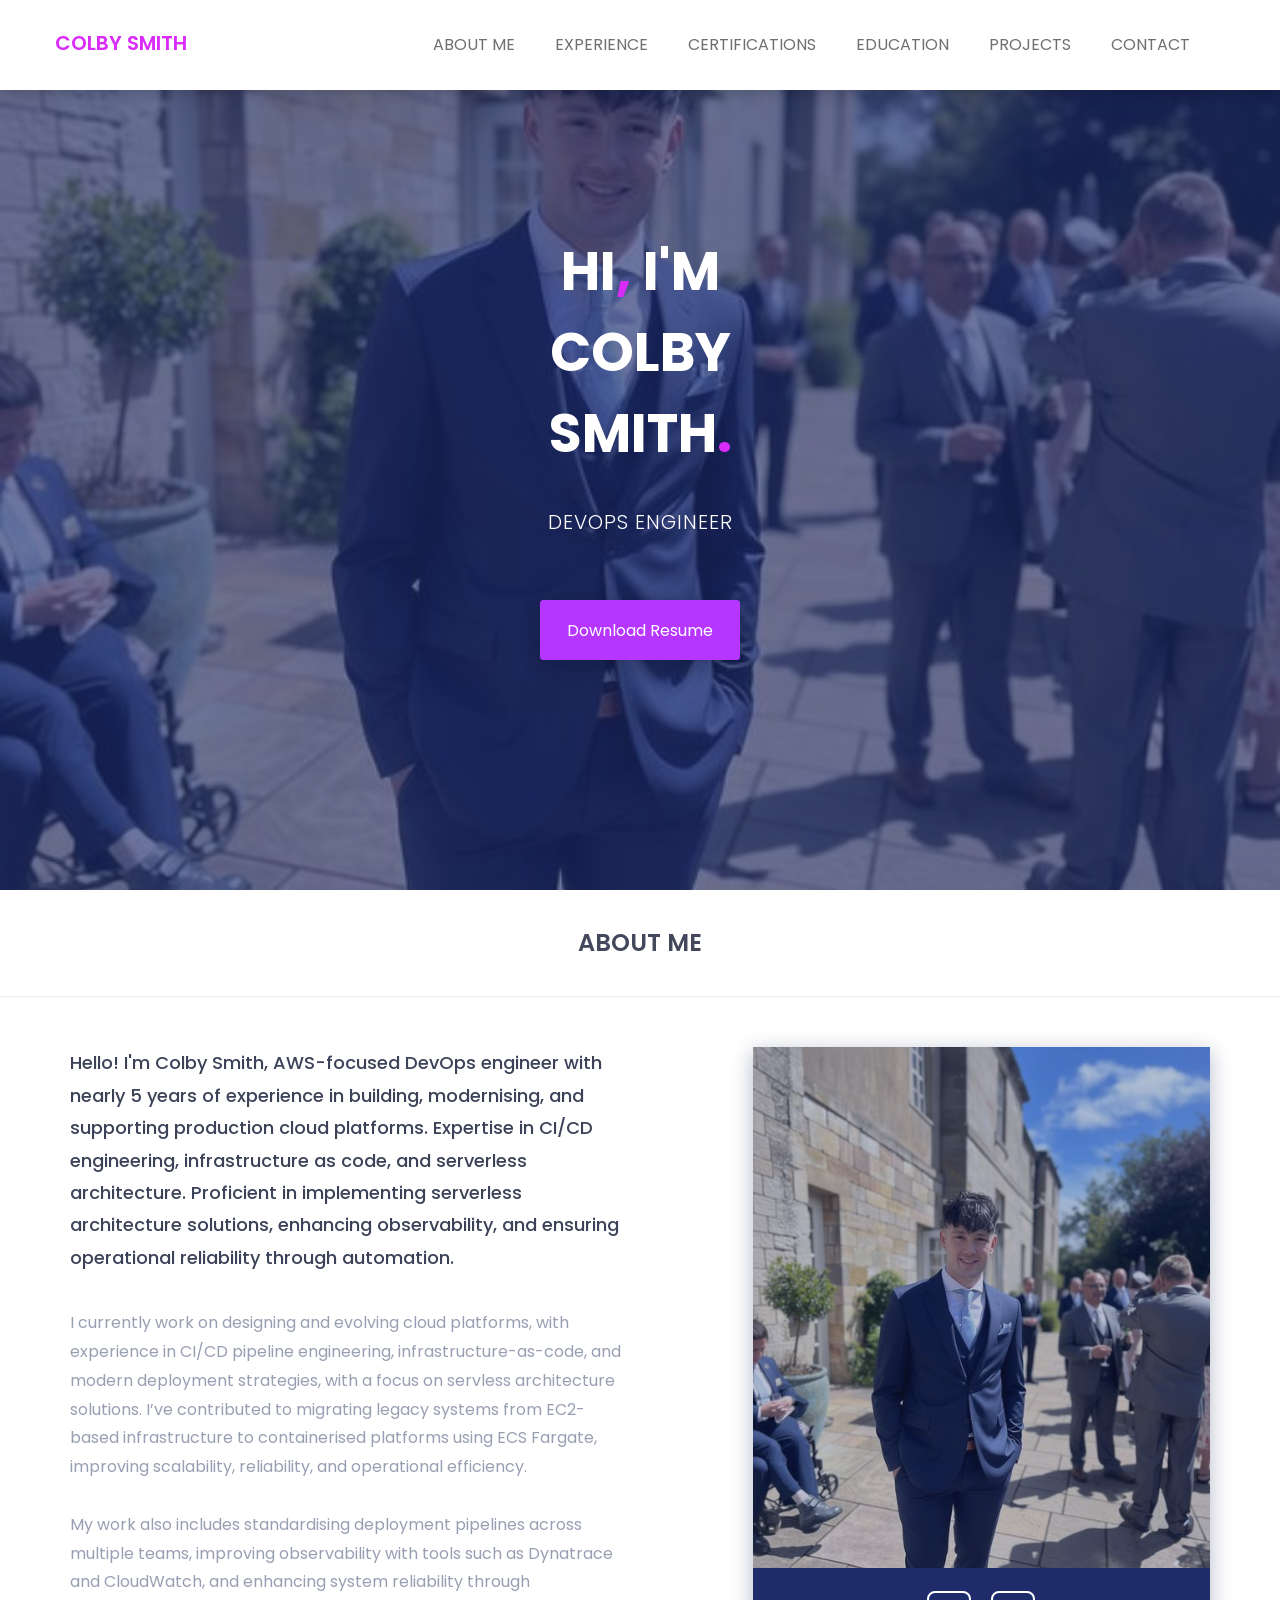
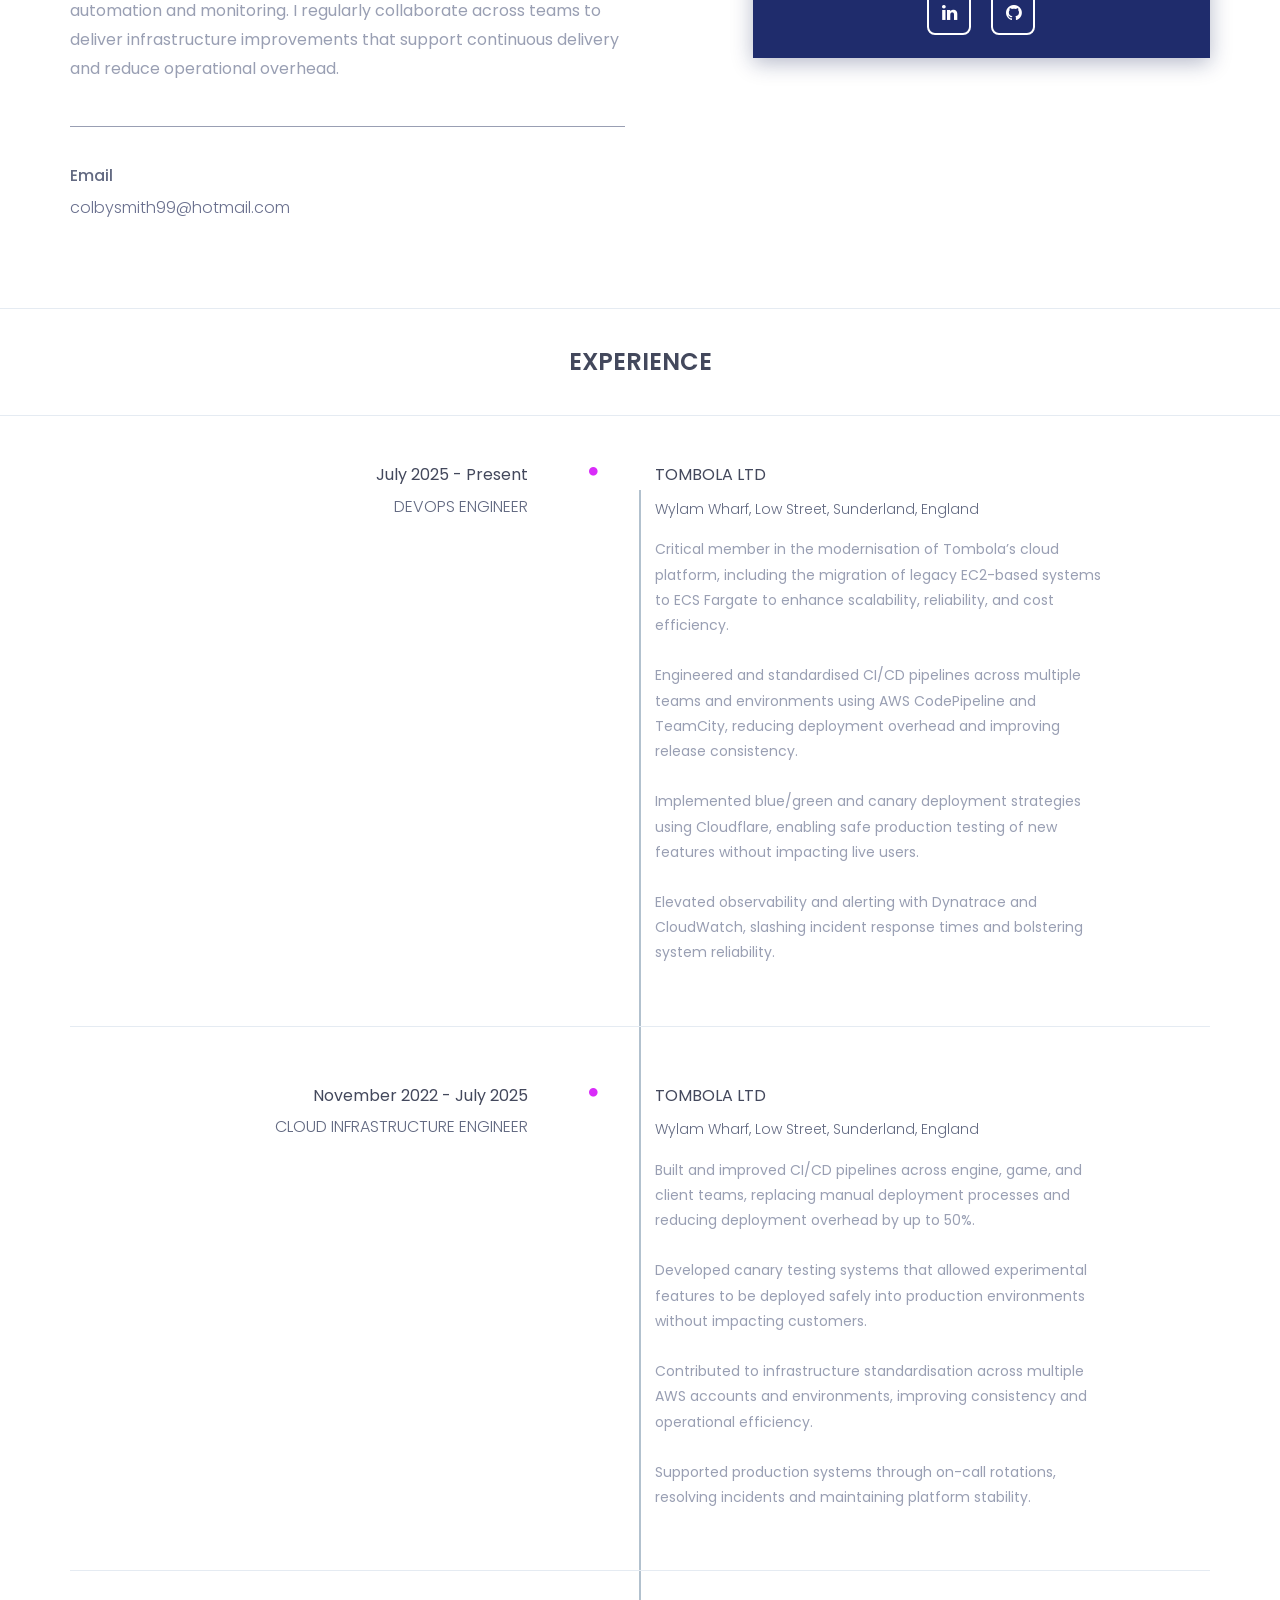
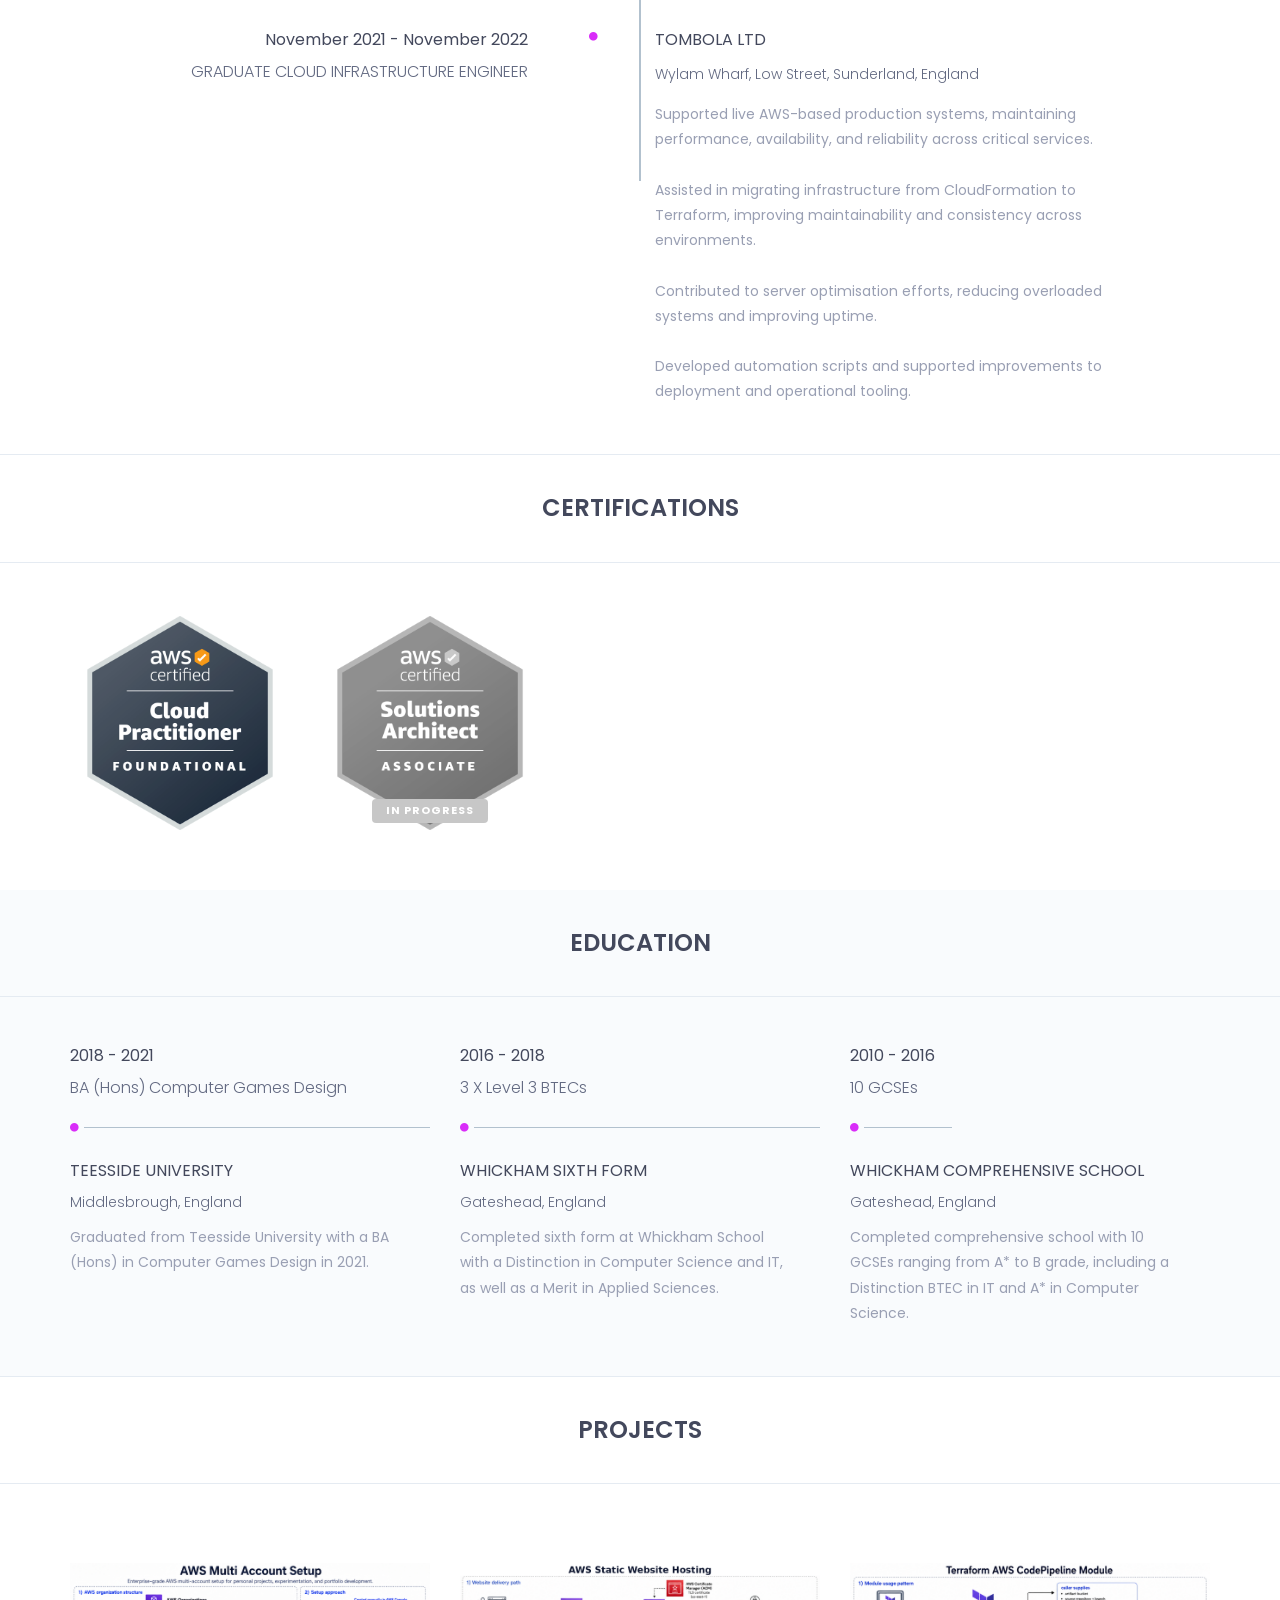
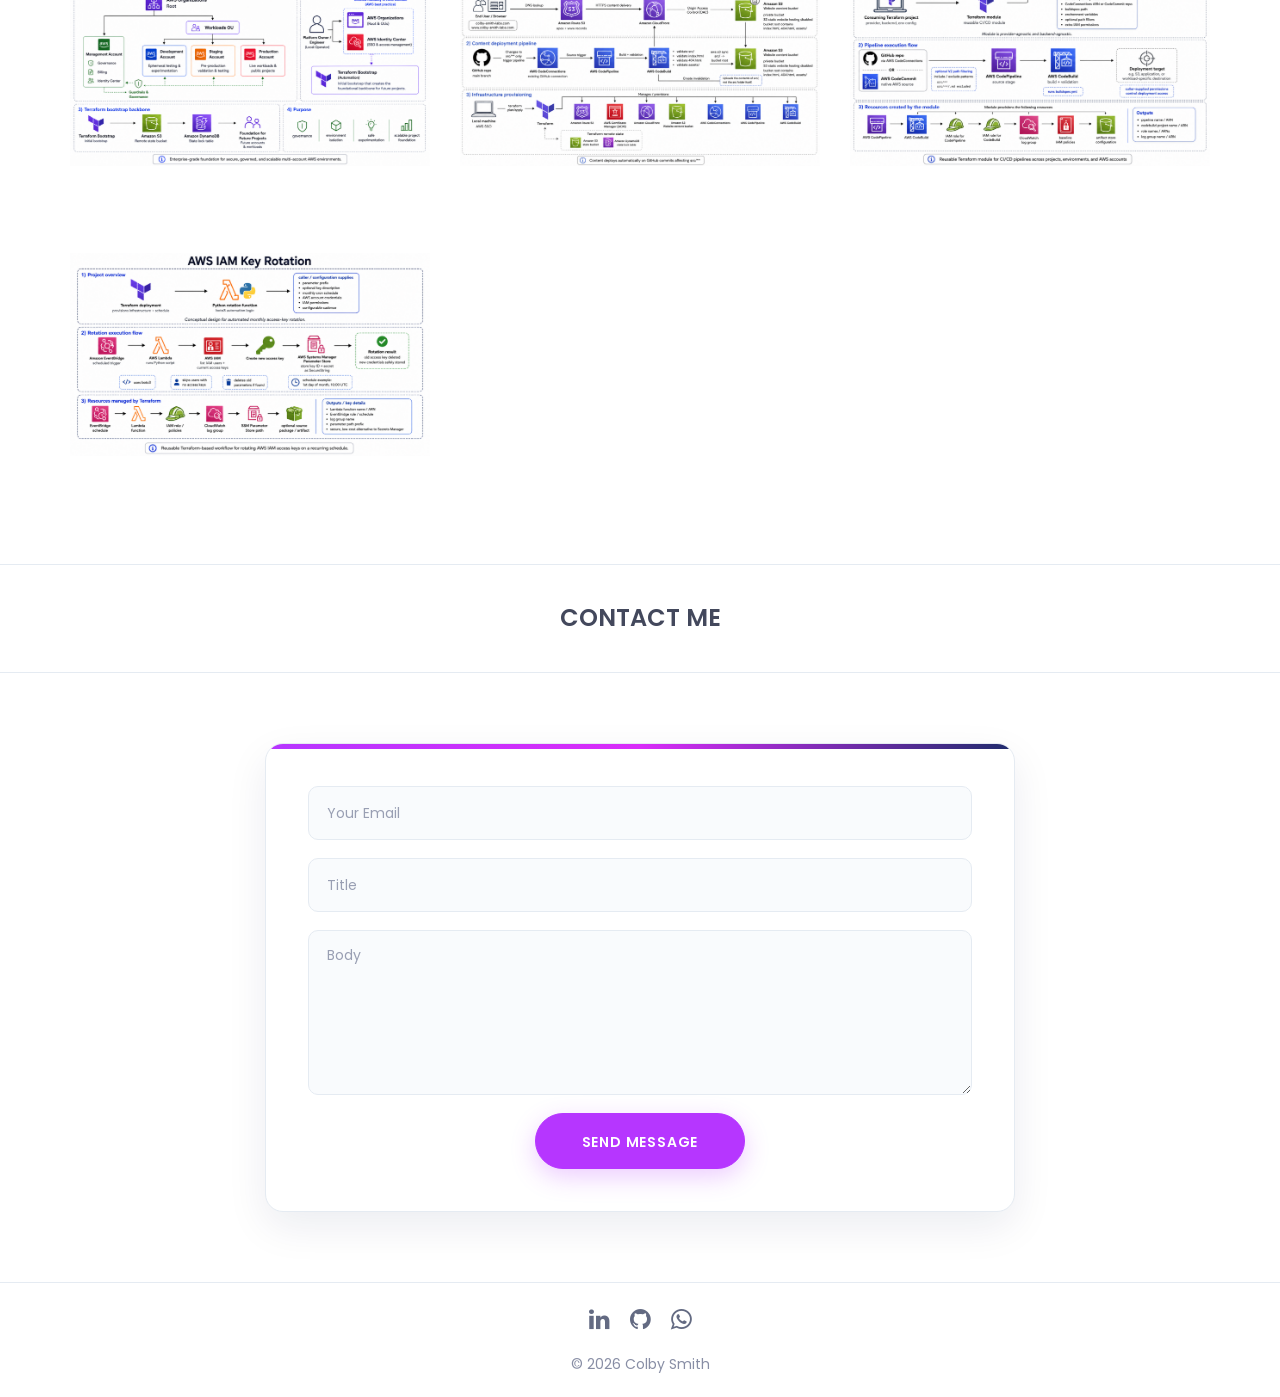
<file: src/index.html>
<!doctype html>
<html lang="en">
<head>
	<meta charset="utf-8">
	<meta http-equiv="X-UA-Compatible" content="IE=edge">
	<meta name="viewport" content="width=device-width, initial-scale=1">

	<title>Colby Smith — DevOps Engineer</title>

	<meta name="description" content="AWS-focused DevOps Engineer with 4+ years of experience in cloud infrastructure, CI/CD pipelines, and production systems. View my projects, skills, and certifications.">

	<meta property="og:title" content="Colby Smith — AWS DevOps Engineer">
	<meta property="og:description" content="AWS-focused DevOps Engineer specialising in cloud infrastructure, CI/CD automation, and scalable systems.">
	<meta property="og:image" content="https://colby-smith-labs.com/assets/images/about/Personal-Website-Image.JPEG">
	<meta property="og:url" content="https://colby-smith-labs.com">
	<meta property="og:type" content="website">

	<link rel="canonical" href="https://colby-smith-labs.com/">

	<!-- Fonts -->
	<link href="https://fonts.googleapis.com/css?family=Poppins:100,200,300,400,500,600,700,800,900&subset=devanagari,latin-ext" rel="stylesheet">

	<!-- Stylesheets -->
	<link rel="stylesheet" href="assets/css/bootstrap.min.css">
	<link rel="stylesheet" href="assets/css/font-awesome.min.css">
	<link rel="stylesheet" href="assets/css/bootsnav.css">
	<link rel="stylesheet" href="assets/css/style.css">
	<link rel="stylesheet" href="assets/css/responsive.css">
</head>

<body>
	<!-- Navigation Header -->
	<header class="top-area">
		<div class="header-area">
			<nav class="navbar navbar-default bootsnav navbar-fixed dark no-background">
				<div class="container">
					<div class="navbar-header">
						<button type="button" class="navbar-toggle" data-toggle="collapse" data-target="#navbar-menu" aria-label="Toggle navigation">
							<i class="fa fa-bars"></i>
						</button>
						<a class="navbar-brand" href="/">Colby Smith</a>
					</div>

					<div class="collapse navbar-collapse menu-ui-design" id="navbar-menu">
						<ul class="nav navbar-nav navbar-right">
							<li class="smooth-menu"><a href="#about">about me</a></li>
							<li class="smooth-menu"><a href="#experience">experience</a></li>
							<li class="smooth-menu"><a href="#certifications">certifications</a></li>
							<li class="smooth-menu"><a href="#education">education</a></li>
							<li class="smooth-menu"><a href="#projects">projects</a></li>
							<li class="smooth-menu"><a href="#contact">contact</a></li>
						</ul>
					</div>
				</div>
			</nav>
		</div>
		<div class="clearfix"></div>
	</header>

	<!-- Welcome Hero -->
	<section id="welcome-hero" class="welcome-hero">
		<div class="container">
			<div class="row">
				<div class="col-md-12 text-center">
					<div class="header-text">
						<h1>hi<span>, </span>I'm<br>Colby<br>Smith<span>.</span></h1>
						<p>DevOps Engineer</p>
						<a href="assets/download/Colby Smith CV.pdf" download="colby-smith-cv.pdf">download resume</a>
					</div>
				</div>
			</div>
		</div>
	</section>

	<!-- About -->
	<section id="about" class="about">
		<div class="section-heading text-center">
			<h2>about me</h2>
		</div>

		<div class="container">
			<div class="about-content">
				<div class="row">
					<div class="col-sm-6">
						<div class="single-about-txt">
							<h3>
								Hello! I'm Colby Smith, AWS-focused DevOps engineer with nearly 5 years of experience in building, modernising, and supporting production cloud platforms. Expertise in CI/CD engineering, infrastructure as code, and serverless architecture. Proficient in implementing serverless architecture solutions, enhancing observability, and ensuring operational reliability through automation.
							</h3>

							<p>
								I currently work on designing and evolving cloud platforms, with experience in CI/CD pipeline engineering, infrastructure-as-code, and modern deployment strategies, with a focus on servless architecture solutions. I’ve contributed to migrating legacy systems from EC2-based infrastructure to containerised platforms using ECS Fargate, improving scalability, reliability, and operational efficiency.
								<br><br>
								My work also includes standardising deployment pipelines across multiple teams, improving observability with tools such as Dynatrace and CloudWatch, and enhancing system reliability through automation and monitoring. I regularly collaborate across teams to deliver infrastructure improvements that support continuous delivery and reduce operational overhead.
							</p>

							<div class="row">
								<div class="col-sm-4">
									<div class="single-about-add-info">
										<h3>Email</h3>
										<p><a href="mailto:colbysmith99@hotmail.com">colbysmith99@hotmail.com</a></p>
									</div>
								</div>

								<div class="col-sm-4">
									<div class="single-about-add-info">
										<h3></h3>
										<p><a href="mailto:colbysmith99@hotmail.com"></a></p>
									</div>
								</div>
							</div>
						</div>
					</div>

					<div class="col-sm-offset-1 col-sm-5">
						<div class="single-about-img">
							<img src="assets/images/about/Personal-Website-Image.JPEG" alt="Colby Smith profile photo">
							<div class="about-list-icon">
								<ul>
									<li>
										<a href="https://www.linkedin.com/in/colbysmith99/" target="_blank" rel="noopener" aria-label="LinkedIn profile">
											<i class="fa fa-linkedin" aria-hidden="true"></i>
										</a>
									</li>
									<li>
										<a href="https://github.com/colby-smith" target="_blank" rel="noopener" aria-label="GitHub profile">
											<i class="fa fa-github" aria-hidden="true"></i>
										</a>
									</li>
								</ul>
							</div>
						</div>
					</div>
				</div>
			</div>
		</div>
	</section>

	<!-- Experience -->
	<section id="experience" class="experience">
		<div class="section-heading text-center">
			<h2>experience</h2>
		</div>

		<div class="container">
			<div class="experience-content">
				<div class="main-timeline">
					<ul>
						<li>
							<div class="single-timeline-box fix">
								<div class="row">
									<div class="col-md-5">
										<div class="experience-time text-right">
											<h2>July 2025 - Present</h2>
											<h3>DevOps Engineer</h3>
										</div>
									</div>

									<div class="col-md-offset-1 col-md-5">
										<div class="timeline">
											<div class="timeline-content">
												<h4 class="title">
													<span><i class="fa fa-circle" aria-hidden="true"></i></span>
													Tombola Ltd
												</h4>
												<h5>Wylam Wharf, Low Street, Sunderland, England</h5>
												<p class="description">
													Critical member in the modernisation of Tombola’s cloud platform, including the migration of legacy EC2-based systems to ECS Fargate to enhance scalability, reliability, and cost efficiency.
													<br><br>
													Engineered and standardised CI/CD pipelines across multiple teams and environments using AWS CodePipeline and TeamCity, reducing deployment overhead and improving release consistency.
													<br><br>
													Implemented blue/green and canary deployment strategies using Cloudflare, enabling safe production testing of new features without impacting live users.
													<br><br>
													Elevated observability and alerting with Dynatrace and CloudWatch, slashing incident response times and bolstering system reliability.
												</p>
											</div>
										</div>
									</div>
								</div>
							</div>
						</li>

						<li>
							<div class="single-timeline-box fix">
								<div class="row">
									<div class="col-md-5">
										<div class="experience-time text-right">
											<h2>November 2022 - July 2025</h2>
											<h3>Cloud Infrastructure Engineer</h3>
										</div>
									</div>

									<div class="col-md-offset-1 col-md-5">
										<div class="timeline">
											<div class="timeline-content">
												<h4 class="title">
													<span><i class="fa fa-circle" aria-hidden="true"></i></span>
													Tombola Ltd
												</h4>
												<h5>Wylam Wharf, Low Street, Sunderland, England</h5>
												<p class="description">
													Built and improved CI/CD pipelines across engine, game, and client teams, replacing manual deployment processes and reducing deployment overhead by up to 50%.
													<br><br>
													Developed canary testing systems that allowed experimental features to be deployed safely into production environments without impacting customers.
													<br><br>
													Contributed to infrastructure standardisation across multiple AWS accounts and environments, improving consistency and operational efficiency.
													<br><br>
													Supported production systems through on-call rotations, resolving incidents and maintaining platform stability.
												</p>
											</div>
										</div>
									</div>
								</div>
							</div>
						</li>

						<li>
							<div class="single-timeline-box fix">
								<div class="row">
									<div class="col-md-5">
										<div class="experience-time text-right">
											<h2>November 2021 - November 2022</h2>
											<h3>Graduate Cloud Infrastructure Engineer</h3>
										</div>
									</div>

									<div class="col-md-offset-1 col-md-5">
										<div class="timeline">
											<div class="timeline-content">
												<h4 class="title">
													<span><i class="fa fa-circle" aria-hidden="true"></i></span>
													Tombola Ltd
												</h4>
												<h5>Wylam Wharf, Low Street, Sunderland, England</h5>
												<p class="description">
													Supported live AWS-based production systems, maintaining performance, availability, and reliability across critical services.
													<br><br>
													Assisted in migrating infrastructure from CloudFormation to Terraform, improving maintainability and consistency across environments.
													<br><br>
													Contributed to server optimisation efforts, reducing overloaded systems and improving uptime.
													<br><br>
													Developed automation scripts and supported improvements to deployment and operational tooling.
												</p>
											</div>
										</div>
									</div>
								</div>
							</div>
						</li>
					</ul>
				</div>
			</div>
		</div>
	</section>

	<!-- Certifications -->
	<section id="certifications" class="certifications">
		<div class="section-heading text-center">
			<h2>certifications</h2>
		</div>

		<div class="container">
			<div class="qualifications-content">
				<div class="cert-row">
					<div class="cert-item">
						<a href="assets/download/AWS Certified Cloud Practitioner certificate.pdf" download>
							<img src="assets/images/certifications/cloud-practitioner.png" alt="AWS Certified Cloud Practitioner" loading="lazy">
						</a>
						<div class="isotope-overlay">
							<a href="assets/download/AWS Certified Cloud Practitioner certificate.pdf" download>
								View Certificate
							</a>
						</div>
					</div>

					<div class="cert-item cert-pending">
						<img src="assets/images/certifications/solutions-architect-associate.png" alt="AWS Solutions Architect Associate in progress" loading="lazy">
						<div class="cert-pending-label">IN PROGRESS</div>
					</div>
				</div>
			</div>
		</div>
	</section>

	<!-- Education -->
	<section id="education" class="education">
		<div class="section-heading text-center">
			<h2>education</h2>
		</div>

		<div class="container">
			<div class="education-horizontal-timeline">
				<div class="row">
					<div class="col-sm-4">
						<div class="single-horizontal-timeline">
							<div class="experience-time">
								<h2>2018 - 2021</h2>
								<h3>BA (Hons) Computer Games Design</h3>
							</div>
							<div class="timeline-horizontal-border">
								<i class="fa fa-circle" aria-hidden="true"></i>
								<span class="single-timeline-horizontal"></span>
							</div>
							<div class="timeline">
								<div class="timeline-content">
									<h4 class="title">Teesside University</h4>
									<h5>Middlesbrough, England</h5>
									<p class="description">
										Graduated from Teesside University with a BA (Hons) in Computer Games Design in 2021.
									</p>
								</div>
							</div>
						</div>
					</div>

					<div class="col-sm-4">
						<div class="single-horizontal-timeline">
							<div class="experience-time">
								<h2>2016 - 2018</h2>
								<h3>3 x Level 3 BTECs</h3>
							</div>
							<div class="timeline-horizontal-border">
								<i class="fa fa-circle" aria-hidden="true"></i>
								<span class="single-timeline-horizontal"></span>
							</div>
							<div class="timeline">
								<div class="timeline-content">
									<h4 class="title">Whickham Sixth Form</h4>
									<h5>Gateshead, England</h5>
									<p class="description">
										Completed sixth form at Whickham School with a Distinction in Computer Science and IT, as well as a Merit in Applied Sciences.
									</p>
								</div>
							</div>
						</div>
					</div>

					<div class="col-sm-4">
						<div class="single-horizontal-timeline">
							<div class="experience-time">
								<h2>2010 - 2016</h2>
								<h3>10 GCSEs</h3>
							</div>
							<div class="timeline-horizontal-border">
								<i class="fa fa-circle" aria-hidden="true"></i>
								<span class="single-timeline-horizontal spacial-horizontal-line"></span>
							</div>
							<div class="timeline">
								<div class="timeline-content">
									<h4 class="title">Whickham Comprehensive School</h4>
									<h5>Gateshead, England</h5>
									<p class="description">
										Completed comprehensive school with 10 GCSEs ranging from A* to B grade, including a Distinction BTEC in IT and A* in Computer Science.
									</p>
								</div>
							</div>
						</div>
					</div>

				</div>
			</div>
		</div>
	</section>

	<!-- Projects -->
	<section id="projects" class="projects">
		<div class="projects-details">
			<div class="section-heading text-center">
				<h2>projects</h2>
			</div>

			<div class="container">
				<div class="projects-content">
					<div class="isotope">
						<div class="row">
							<div class="col-sm-4">
								<a class="project-link" href="https://github.com/colby-smith/AWS-Multi-Account-Setup" target="_blank" rel="noopener" aria-label="View AWS Multi-Account Setup project on GitHub">
									<div class="item">
										<img src="assets/images/projects/AWS-Multi-Account-Setup.png" alt="AWS Multi-Account Setup" loading="lazy">
										<div class="isotope-overlay">
											<span>Click here for project link</span>
										</div>
									</div>
								</a>
							</div>

							<div class="col-sm-4">
								<a class="project-link" href="https://github.com/colby-smith/AWS-Static-Website-Hosting" target="_blank" rel="noopener" aria-label="View AWS Static Website Hosting project on GitHub">
									<div class="item">
										<img src="assets/images/projects/AWS-Static-Website-Hosting-Overview.png" alt="AWS Static Website Hosting" loading="lazy">
										<div class="isotope-overlay">
											<span>Click here for project link</span>
										</div>
									</div>
								</a>
							</div>

							<div class="col-sm-4">
								<a class="project-link" href="https://github.com/colby-smith/AWS-CodePipeline-Terraform-Module" target="_blank" rel="noopener" aria-label="View Terraform AWS CodePipeline Module project on GitHub">
									<div class="item">
										<img src="assets/images/projects/Terraform-AWS-CodePipeline-Module.png" alt="Terraform AWS CodePipeline Module" loading="lazy">
										<div class="isotope-overlay">
											<span>Click here for project link</span>
										</div>
									</div>
								</a>
							</div>

							<div class="col-sm-4">
								<a class="project-link" href="https://github.com/colby-smith/AWS-Access-Key-Rotation" target="_blank" rel="noopener" aria-label="View AWS Access Key Rotation project on GitHub">
									<div class="item">
										<img src="assets/images/projects/AWS-Access-Key-Rotation-Overview.png" alt="AWS Access Key Rotation" loading="lazy">
										<div class="isotope-overlay">
											<span>Click here for project link</span>
										</div>
									</div>
								</a>
							</div>
						</div>
					</div>
				</div>
			</div>
		</div>
	</section>

	<!-- Contact -->
	<section id="contact" class="contact">
		<div class="section-heading text-center">
			<h2>contact me</h2>
		</div>

		<div class="container">
			<div class="contact-content text-center">
				<div class="row">
					<div class="col-md-offset-2 col-md-8">
						<div class="contact-card">
							<form action="https://formsubmit.co/colbysmith99@hotmail.com" method="POST" class="contact-form">
								<input type="hidden" name="_subject" value="New portfolio contact form submission">
								<input type="hidden" name="_template" value="table">
								<input type="hidden" name="_captcha" value="false">

								<div class="contact-field">
									<input type="email" name="email" class="contact-input" placeholder="Your Email" required>
								</div>

								<div class="contact-field">
									<input type="text" name="title" class="contact-input" placeholder="Title" required>
								</div>

								<div class="contact-field">
									<textarea name="message" class="contact-textarea" rows="6" placeholder="Body" required></textarea>
								</div>

								<div class="contact-field contact-submit">
									<button type="submit" class="contact-button">send message</button>
								</div>
							</form>
						</div>
					</div>
				</div>
			</div>
		</div>
	</section>

	<!-- Footer -->
	<footer id="footer-copyright" class="footer-copyright">
		<div class="container">
			<div class="hm-foot-icon text-center">
				<ul class="icon-list">
					<li>
						<a href="https://www.linkedin.com/in/colbysmith99/" target="_blank" rel="noopener" aria-label="LinkedIn profile">
							<i class="fa fa-linkedin" aria-hidden="true"></i>
						</a>
					</li>
					<li>
						<a href="https://github.com/colby-smith" target="_blank" rel="noopener" aria-label="GitHub profile">
							<i class="fa fa-github" aria-hidden="true"></i>
						</a>
					</li>
					<li>
						<a href="https://wa.me/447938955910" target="_blank" rel="noopener" aria-label="WhatsApp contact">
							<i class="fa fa-whatsapp" aria-hidden="true"></i>
						</a>
					</li>
				</ul>
			</div>

			<div class="hm-footer-copyright text-center">
				<p>&copy; 2026 Colby Smith</p>
			</div>
		</div>

		<div id="scroll-Top">
			<div class="return-to-top">
				<i class="fa fa-angle-up" id="scroll-top" aria-hidden="true"></i>
			</div>
		</div>
	</footer>

	<!-- Scripts -->
	<script src="assets/js/jquery.js"></script>
	<script src="assets/js/bootstrap.min.js"></script>
	<script src="assets/js/bootsnav.js"></script>
	<script src="assets/js/jquery.sticky.js"></script>
	<script src="assets/js/custom.js"></script>
</body>
</html>
</file>
<file: src/assets/css/style.css>
* {
    padding: 0;
    margin: 0;
    box-sizing: border-box;
}

html,
body {
    height: 100%;
    position: relative;
}

body {
    font-family: 'Poppins', sans-serif;
    font-size: 16px;
    color: #676a81;
    background: #fff;
    max-width: 1920px;
    margin: 0 auto;
    overflow-x: hidden;
}

a,
a:hover,
a:active,
a:focus {
    display: inline-block;
    text-decoration: none;
    color: #6a708e;
    font-size: 16px;
    padding: 0;
}

h1,
h2,
h3,
h4,
h5,
h6 {
    margin: 0;
    color: #43485c;
    font-size: 16px;
    font-family: 'Poppins', sans-serif;
    text-transform: capitalize;
}

p {
    margin: 0;
    line-height: 1.8;
    color: #43485c;
    font-size: 14px;
    font-family: 'Poppins', sans-serif;
}

img {
    border: none;
    max-width: 100%;
    height: auto;
}

ul {
    padding: 0;
    margin: 0 auto;
    list-style: none;
}

ul li {
    list-style: none;
}

select,
input,
textarea,
button {
    box-shadow: none;
    outline: 0 !important;
}

button {
    background: transparent;
    border: 0;
}

.top-area {
    position: relative;
    z-index: 9999;
}

nav.navbar.bootsnav.no-background {
    background-color: #fff;
    border: none;
}

nav.navbar.bootsnav {
    background-color: #fff;
    border-bottom: transparent;
    box-shadow: 0 3px 15px rgba(0, 0, 0, .2);
}

.navbar-header a.navbar-brand,
.navbar-header a.navbar-brand:hover,
.navbar-header a.navbar-brand:focus {
    display: inline-block;
    color: #d92cf9;
    font-size: 20px;
    font-weight: 600;
    padding: 33px 0 57px;
    text-transform: uppercase;
}

nav.navbar.bootsnav ul.nav > li > a {
    font-size: 16px;
    font-weight: 400;
    text-transform: uppercase;
    transition: 0.3s linear;
    padding: 35px 20px;
}

nav.navbar.bootsnav ul.nav > li > a:hover,
nav.navbar.bootsnav ul.nav > li > a:focus,
nav.navbar.bootsnav ul.nav > li.active > a {
    color: #d92cf9;
}

.sticky-wrapper.is-sticky nav.navbar.bootsnav ul.nav > li > a {
    color: #6a708e;
}

.sticky-wrapper.is-sticky nav.navbar.bootsnav ul.nav > li > a:hover,
.sticky-wrapper.is-sticky nav.navbar.bootsnav ul.nav > li > a:focus,
.sticky-wrapper.is-sticky nav.navbar.bootsnav ul.nav > li.active > a {
    color: #d92cf9;
}

.menu-ui-design {
    overflow-y: scroll;
    height: 350px;
}

.menu-ui-design::-webkit-scrollbar {
    width: 5px;
}

.menu-ui-design::-webkit-scrollbar-track {
    box-shadow: inset 0 0 8px #000;
}

.menu-ui-design::-webkit-scrollbar-thumb {
    background-color: #d92cf9;
}

nav.navbar.bootsnav .navbar-toggle {
    position: relative;
    background-color: transparent;
    border: 1px solid #d92cf9;
    padding: 10px;
    top: 0;
}

nav.navbar.bootsnav .navbar-toggle i {
    color: #d92cf9;
}

.welcome-hero {
    display: flex;
    align-items: center;
    justify-content: center;
    position: relative;
    background: linear-gradient(rgba(31, 44, 108, .65), rgba(31, 44, 108, .65)), url("../images/about/Personal-Website-Image.JPEG") no-repeat;
    background-size: cover;
    background-position: center;
    height: 890px;
}

.header-text h1,
.header-text h2 {
    color: #fff;
    font-size: clamp(28px, 5vw, 54px);
    font-weight: 700;
    text-transform: uppercase;
    line-height: 1.5;
}

.header-text h1 span,
.header-text h2 span {
    color: #d92cf9;
}

.header-text p {
    color: #fff;
    font-size: clamp(14px, 2.5vw, 20px);
    font-weight: 300;
    text-transform: uppercase;
    margin: 30px 0 60px;
    letter-spacing: 1px;
}

.header-text a {
    width: 200px;
    height: 60px;
    line-height: 60px;
    border-radius: 3px;
    text-transform: capitalize;
    color: #fff;
    background: #b636ff;
    border: 1px solid #b636ff;
    box-shadow: 0 5px 20px rgba(0, 0, 0, .2);
    transition: 0.3s linear;
}

.header-text a:hover {
    box-shadow: 0 5px 20px rgba(0, 0, 0, .4);
    background: #9f00ff;
    border: 1px solid #9f00ff;
}

.about {
    padding: 0;
}

.about-content {
    padding: 50px 0;
}

.single-about-txt h3 {
    font-size: 18px;
    color: #3c4258;
    text-transform: initial;
    line-height: 1.8;
}

.single-about-txt p {
    font-size: 16px;
    color: #999fb3;
    padding: 35px 0 43px;
    border-bottom: 1px solid #999fb3;
}

.single-about-add-info {
    margin: 35px 0;
}

.single-about-add-info h3 {
    color: #636a82;
    font-size: 16px;
    text-transform: capitalize;
}

.single-about-add-info p {
    font-weight: 300;
    border: 0;
    padding: 0;
    margin-top: 3px;
}

.single-about-img {
    position: relative;
    box-shadow: 0 5px 20px rgba(14, 25, 80, .30);
    display: flex;
    justify-content: center;
    align-items: flex-end;
}

.single-about-img::before {
    position: absolute;
    content: "";
    inset: 0;
    background: rgba(31, 44, 108, .3);
}

.single-about-img img {
    max-width: 100%;
    height: auto;
    vertical-align: bottom;
}

.about-list-icon {
    display: flex;
    justify-content: center;
    align-items: center;
    position: absolute;
    bottom: 0;
    left: 0;
    width: 100%;
    min-height: 90px;
    background: #1f2c6c;
}

.about-list-icon ul {
    display: flex;
}

.about-list-icon ul li a {
    cursor: pointer;
    color: #fff;
    display: inline-flex;
    align-items: center;
    justify-content: center;
    border: 2px solid;
    margin-left: 20px;
    border-radius: 8px;
    width: 44px;
    height: 44px;
    font-size: 18px;
}

.about-list-icon ul li:first-child a {
    margin-left: 0;
}

.about-list-icon ul li a i {
    margin: 0;
}

.education {
    background: #f9fbfd;
    padding: 0;
}

.education-horizontal-timeline {
    padding: 50px 0;
}

.education-horizontal-timeline .col-sm-4 {
    padding: 0 15px;
}

.single-horizontal-timeline .experience-time h3 {
    text-transform: capitalize;
}

.single-horizontal-timeline .timeline-content h5 {
    margin: 15px 0;
}

.single-horizontal-timeline p {
    color: #999fb3;
    max-width: 335px;
}

.timeline-horizontal-border {
    display: flex;
    align-items: center;
    padding: 26px 0 30px;
}

.timeline-horizontal-border i {
    font-size: 10px;
    color: #d92cf9;
    margin-right: 5px;
}

span.single-timeline-horizontal {
    display: inline-block;
    background: #b2c1ce;
    height: 1px;
    width: 100%;
}

span.single-timeline-horizontal.spacial-horizontal-line {
    width: 88px;
}

.skills {
    padding: 0;
    border-top: 1px solid #e5ebf2;
}

.skill-content {
    padding: 50px 0;
}

.single-skill-content {
    padding-top: 0;
    margin-bottom: 30px;
}

.single-skill-content:last-child {
    margin-bottom: 0;
}

.section-heading h2 {
    font-size: 24px;
    font-weight: 600;
    text-transform: uppercase;
    padding: 40px 0;
    border-bottom: 1px solid #e5ebf2;
}

.skill-grid {
    display: grid;
    grid-template-columns: repeat(2, minmax(0, 1fr));
    column-gap: 30px;
    row-gap: 24px;
    align-items: start;
}

.skill-category {
    display: flex;
    flex-direction: column;
}

.skill-category h4 {
    margin: 0 0 12px;
    min-height: 20px;
    line-height: 20px;
    font-size: 16px;
    font-weight: 600;
    color: #43485c;
}

.skill-list {
    display: flex;
    flex-direction: column;
    gap: 10px;
    margin: 0;
}

.skill-item {
    display: flex;
    align-items: center;
    justify-content: space-between;
    gap: 15px;
    padding: 11px 14px;
    background: #fff;
    border: 1px solid #e5ebf2;
    border-radius: 8px;
    transition: .3s;
}

.skill-item:hover {
    border-color: #b636ff;
    box-shadow: 0 5px 15px rgba(14, 25, 80, .08);
    transform: translateY(-2px);
}

.skill-name {
    font-size: 14px;
    font-weight: 500;
    color: #43485c;
}

.skill-level {
    display: inline-flex;
    align-items: center;
    justify-content: center;
    min-width: 105px;
    padding: 5px 12px;
    border-radius: 20px;
    font-size: 11px;
    font-weight: 600;
    text-transform: uppercase;
    letter-spacing: .5px;
}

.skill-level.expert {
    background: rgba(25, 118, 210, .12);
    color: #1565c0;
}

.skill-level.advanced {
    background: rgba(46, 125, 50, .12);
    color: #2e7d32;
}

.skill-level.proficient,
.skill-level.intermediate {
    background: rgba(245, 180, 0, .18);
    color: #8a6d00;
}

.skill-level.basic {
    background: rgba(255, 128, 0, .18);
    color: #c45100;
}

.skill-level.foundational {
    background: #f1f3f4;
    color: #636a82;
}

.experience {
    padding: 0;
    border-top: 1px solid #e5ebf2;
}

.experience-content {
    padding: 50px 0;
}

.main-timeline ul li {
    margin-bottom: 60px;
    padding-bottom: 60px;
    border-bottom: 1px solid #e5ebf2;
}

.main-timeline ul li:last-child {
    margin-bottom: 0;
    padding-bottom: 0;
    border-bottom: none;
}

.single-timeline-box {
    overflow: hidden;
}

.experience-time {
    position: relative;
}

.experience-time h2 {
    font-weight: 400;
}

.experience-time h3 {
    font-size: 16px;
    font-weight: 300;
    color: #636a82;
    margin-top: 14px;
    text-transform: uppercase;
}

.main-timeline {
    position: relative;
}

.main-timeline::before {
    content: "";
    width: 2px;
    height: 84%;
    background: #b2c1ce;
    position: absolute;
    top: 1.5%;
    left: 50%;
    transform: translateX(-50%);
    z-index: -1;
}

.main-timeline .timeline {
    position: relative;
}

.timeline-content span > i,
.experience-time span > i {
    color: #d92cf9;
    position: absolute;
    font-size: 10px;
    left: -14.5%;
    z-index: 1;
}

.timeline-content h4.title {
    font-size: 16px;
    font-weight: 400;
    text-transform: uppercase;
}

.timeline-content h5 {
    color: #636a82;
    font-size: 14px;
    font-weight: 300;
    margin: 18px 0 20px;
}

.main-timeline .description {
    font-size: 14px;
    color: #999fb3;
}

.certifications {
    padding: 0;
    border-top: 1px solid #e5ebf2;
}

.qualifications-content {
    padding: 50px 0;
}

.cert-row {
    display: flex;
    flex-wrap: wrap;
    gap: 30px;
    align-items: flex-start;
}

.cert-item {
    max-width: 220px;
    width: 100%;
    position: relative;
    display: block;
    transition: transform 0.3s ease;
}

.cert-item:hover {
    transform: translateY(-5px);
}

.cert-item img {
    width: 220px;
    height: 220px;
    object-fit: contain;
    display: block;
}

.cert-item .isotope-overlay {
    position: absolute;
    inset: 0;
    border-radius: 50%;
    background: rgba(255, 255, 255, 0.6);
    display: flex;
    align-items: center;
    justify-content: center;
    text-transform: uppercase;
    transform: scale(0);
    transition: .5s ease;
}

.cert-item:hover .isotope-overlay {
    transform: scale(1);
}

.cert-pending {
    filter: grayscale(100%);
    opacity: 0.6;
    position: relative;
    cursor: default;
}

.cert-pending:hover {
    transform: none;
}

.cert-pending-label {
    position: absolute;
    bottom: 10px;
    left: 50%;
    transform: translateX(-50%);
    background: #ff9800;
    color: #fff;
    font-size: 11px;
    font-weight: 700;
    padding: 4px 14px;
    border-radius: 4px;
    letter-spacing: 1px;
    white-space: nowrap;
}

.projects {
    padding: 0;
    border-top: 1px solid #e5ebf2;
}

.projects-content {
    padding: 50px 0;
}

.isotope::after {
    content: "";
    display: block;
    clear: both;
}

.isotope .item {
    position: relative;
    overflow: hidden;
    margin-bottom: 30px;
    display: flex;
    justify-content: center;
    align-items: center;
    height: 260px;
}

.isotope .item img {
    width: 100%;
    height: 100%;
    object-fit: contain;
    background: #fff;
    transition: .5s ease;
}

.isotope .item:hover img {
    transform: scale(0.9);
}

.isotope-overlay {
    position: absolute;
    inset: 0;
    background: rgba(255, 255, 255, 0.6);
    display: flex;
    align-items: center;
    justify-content: center;
    text-transform: uppercase;
    transform: scale(0);
    transition: .5s ease;
}

.isotope-overlay a {
    display: inline-block;
    color: #000;
    font-size: 14px;
    text-align: center;
}

.isotope .item:hover .isotope-overlay {
    transform: scale(1);
}

.contact {
padding: 0;
border-top: 1px solid #e5ebf2;
}

.contact-content {
padding: 70px 0;
}

.contact-card {
max-width: 760px;
width: 100%;
margin: 0 auto;
padding: 42px;
background: #fff;
border: 1px solid #e5ebf2;
border-radius: 18px;
box-shadow: 0 15px 40px rgba(14, 25, 80, .08);
position: relative;
overflow: hidden;
}

.contact-card::before {
content: "";
position: absolute;
top: 0;
left: 0;
width: 100%;
height: 5px;
background: linear-gradient(90deg, #b636ff, #d92cf9, #1f2c6c);
}

.contact-form {
width: 100%;
}

.contact-field {
width: 100%;
margin-bottom: 18px;
}

.contact-input,
.contact-textarea {
display: block;
width: 100%;
max-width: 100%;
min-height: 54px;
padding: 14px 18px;
border: 1px solid #e5ebf2;
border-radius: 10px;
background: #f9fbfd;
color: #43485c;
font-size: 14px;
font-family: 'Poppins', sans-serif;
box-shadow: none;
outline: none;
transition: .3s;
}

.contact-textarea {
min-height: 165px;
resize: vertical;
}

.contact-input::placeholder,
.contact-textarea::placeholder {
color: #999fb3;
}

.contact-input:focus,
.contact-textarea:focus {
background: #fff;
border-color: #b636ff;
box-shadow: 0 8px 22px rgba(182, 54, 255, .12);
}

.contact-submit {
margin-bottom: 0;
}

.contact-button {
display: inline-block;
width: 210px;
height: 56px;
line-height: 56px;
padding: 0;
border-radius: 30px;
color: #fff;
background: #b636ff;
border: 1px solid #b636ff;
font-size: 14px;
font-weight: 600;
font-family: 'Poppins', sans-serif;
text-transform: uppercase;
letter-spacing: .8px;
box-shadow: 0 8px 24px rgba(182, 54, 255, .25);
transition: .3s;
cursor: pointer;
}

.contact-button:hover,
.contact-button:focus {
color: #fff;
background: #9f00ff;
border-color: #9f00ff;
box-shadow: 0 12px 30px rgba(159, 0, 255, .35);
transform: translateY(-2px);
}

.hm-foot-icon {
    padding: 20px 0 0;
}

.icon-list {
    list-style: none;
    padding: 0;
    margin: 0;
    display: flex;
    justify-content: center;
}

.icon-list li {
    margin: 0 10px;
}

.icon-list a {
    color: #636a82;
    font-size: 24px;
    transition: .3s;
}

.icon-list a:hover {
    color: #b636ff;
}

.hm-footer-copyright p {
    color: #888ea5;
    text-transform: capitalize;
    padding: 15px 0 20px;
}

.footer-copyright {
    border-top: 1px solid #e5ebf2;
}

#scroll-Top .return-to-top {
    position: fixed;
    right: 30px;
    bottom: 30px;
    display: none;
    width: 40px;
    height: 40px;
    line-height: 40px;
    text-align: center;
    font-size: 20px;
    cursor: pointer;
    color: #fff;
    background: #b636ff;
    border: 1px solid #b636ff;
    border-radius: 50%;
    transition: .5s;
    z-index: 2;
}

#scroll-Top .return-to-top:hover {
    background: #fff;
    color: #b636ff;
    border: 1px solid #b636ff;
}

#scroll-Top .return-to-top i {
    position: relative;
    animation: scroll-animation 1s alternate infinite;
}

@keyframes scroll-animation {
    from {
        bottom: 0;
    }

    to {
        bottom: 7px;
    }
}
</file>
<file: src/assets/css/responsive.css>
@media screen and (max-width: 1440px) {
    .single-about-img img {
        max-width: 100%;
    }

    .single-about-img::before,
    .about-list-icon {
        width: 100%;
    }
}

@media screen and (max-width: 1199px) {
    nav.navbar.bootsnav ul.nav > li > a {
        padding: 35px 8px;
    }

    .welcome-hero {
        height: 768px;
    }

    .timeline-content span > i,
    .experience-time span > i {
        left: -15.5%;
    }
}

@media screen and (max-width: 992px) {
    nav.navbar.bootsnav .navbar-collapse.collapse.in {
        padding-bottom: 30px;
    }

    nav.navbar.bootsnav .navbar-toggle {
        display: inline-block;
        float: right;
        margin-top: 21px;
        margin-right: 0;
    }

    nav.navbar.bootsnav .navbar-brand {
        float: left !important;
    }

    nav.navbar.bootsnav ul.nav > li > a {
        padding: 15px 0;
        border: transparent;
    }
}

@media screen and (max-width: 991px) {
    .experience-time,
    .timeline-content {
        text-align: left;
        margin-bottom: 20px;
        margin-left: 40px;
    }

    .timeline-content span > i {
        left: 0;
        top: -54%;
    }

    .experience-time span > i {
        left: -6%;
        top: 6%;
    }

    .main-timeline::before {
        left: 0.4%;
    }

    .single-horizontal-timeline .experience-time,
    .single-horizontal-timeline .timeline-content {
        margin: 0;
    }
}

@media screen and (max-width: 768px) {
    .welcome-hero {
        height: 500px;
    }
}

@media screen and (max-width: 767px) {
    .single-about-img {
        max-width: 450px;
    }

    .experience-time span > i,
    .timeline-content span > i,
    .main-timeline::before {
        display: none;
    }

    .experience-time,
    .timeline-content {
        margin-left: 0;
    }

    .isotope .item {
        max-width: 350px;
        margin: 0 auto 30px;
    }

    .single-horizontal-timeline {
        max-width: 350px;
        margin: 30px auto;
    }

    .skill-item {
        align-items: flex-start;
        flex-direction: column;
        gap: 8px;
    }

    .skill-level {
        min-width: auto;
    }
}
@media screen and (max-width: 767px) {
    .contact-content {
    padding: 50px 0;
    }

    .contact-card {
        padding: 32px 22px;
        border-radius: 14px;
    }

    .contact-button {
        width: 100%;
    }
}
</file>
<file: src/assets/css/bootsnav.css>
/* ==============================================================

Template name : Bootsnav - Multi Purpose Header
Categorie : Bootstrap Menu in CSS
Author : adamnurdin01
Version : v.1.2
Created : 2016-06-02
Last update : 2016-10-19

============================================================== */

/* MEGAMENU STYLE
=================================*/
nav.bootsnav .dropdown.megamenu-fw {
    position: static;
}

nav.bootsnav .container {
    position: relative;
}

nav.bootsnav .megamenu-fw .dropdown-menu {
    left: auto;
}

nav.bootsnav .megamenu-content {
    padding: 15px;
    width: 100% !important;
}

nav.bootsnav .megamenu-content .title{
    margin-top: 0;
}

nav.bootsnav .dropdown.megamenu-fw .dropdown-menu {
    left: 0;
    right: 0;
}

/* Navbar
=================================*/
nav.navbar.bootsnav{
    margin-bottom: 0;
    -moz-border-radius: 0px;
    -webkit-border-radius: 0px;
    -o-border-radius: 0px;
    border-radius: 0px;
    background-color: #fff;
    border: none;
    border-bottom: solid 1px #e0e0e0;
    z-index: 9;
}

nav.navbar.bootsnav ul.nav > li > a{
    color: #6f6f6f;
    background-color: transparent;
    outline: none;
    margin-bottom: -2px;
}

nav.navbar.bootsnav ul.nav li.megamenu-fw > a:hover,
nav.navbar.bootsnav ul.nav li.megamenu-fw > a:focus,
nav.navbar.bootsnav ul.nav li.active > a:hover,
nav.navbar.bootsnav ul.nav li.active > a:focus,
nav.navbar.bootsnav ul.nav li.active > a{
    background-color: transparent;
}

nav.navbar.bootsnav .navbar-toggle{
    background-color: #fff;
    border: none;
    padding: 0;
    font-size: 18px;
    position: relative;
    top: 5px;
}

nav.navbar.bootsnav ul.nav .dropdown-menu .dropdown-menu{
    top: 0;
    left: 100%;
}

nav.navbar.bootsnav ul.nav ul.dropdown-menu > li > a{
    white-space:normal;
}


ul.menu-col{
    padding: 0;
    margin: 0;
    list-style: none;
}

ul.menu-col li a{
    color: #6f6f6f;
}

ul.menu-col li a:hover,
ul.menu-col li a:focus{
    text-decoration: none;
}

/* Navbar Full
=================================*/
nav.bootsnav.navbar-full{
    padding-bottom: 10px;
    padding-top: 10px;
}

nav.bootsnav.navbar-full .navbar-header{
    display: block;
    width: 100%;
}

nav.bootsnav.navbar-full .navbar-toggle{
    display: inline-block;
    margin-right: 0;
    position: relative;
    top: 0;
    font-size: 30px;
    -webkit-transition: all 1s ease-in-out;
	-moz-transition: all 1s ease-in-out;
	-o-transition: all 1s ease-in-out;
	-ms-transition: all 1s ease-in-out;
	transition: all 1s ease-in-out;
}

nav.bootsnav.navbar-full .navbar-collapse{
    position: fixed;
    width: 100%;
    height: 100% !important;
    top: 0;
    left: 0;
    padding: 0;
    display: none !important;
    z-index: 9;
}

nav.bootsnav.navbar-full .navbar-collapse.in{
    display: block !important;
}

nav.bootsnav.navbar-full .navbar-collapse .nav-full{
    overflow: auto;
}

nav.bootsnav.navbar-full .navbar-collapse .wrap-full-menu{
    display: table-cell;
    vertical-align: middle;
    background-color: #fff;
    overflow: auto;
}

nav.bootsnav.navbar-full .navbar-collapse .nav-full::-webkit-scrollbar {
    width: 0;
}

nav.bootsnav.navbar-full .navbar-collapse .nav-full::-moz-scrollbar {
    width: 0;
}

nav.bootsnav.navbar-full .navbar-collapse .nav-full::-ms-scrollbar {
    width: 0;
}

nav.bootsnav.navbar-full .navbar-collapse .nav-full::-o-scrollbar {
    width: 0;
}


nav.bootsnav.navbar-full .navbar-collapse ul.nav{
    display: block;
    width: 100%;
    overflow: auto;
}

nav.bootsnav.navbar-full .navbar-collapse ul.nav a:hover,
nav.bootsnav.navbar-full .navbar-collapse ul.nav a:focus,
nav.bootsnav.navbar-full .navbar-collapse ul.nav a{
    background-color: transparent;
}

nav.bootsnav.navbar-full .navbar-collapse ul.nav > li{
    float: none;
    display: block;
    text-align: center;
}

nav.bootsnav.navbar-full .navbar-collapse ul.nav > li > a{
    display: table;
    margin: auto;
    text-transform: uppercase;
    font-weight: bold;
    letter-spacing: 2px;
    font-size: 24px;
    padding: 10px 15px;
}

li.close-full-menu > a{
    padding-top: 0px;
    padding-bottom: 0px;
}

li.close-full-menu{
    padding-top: 30px;
    padding-bottom: 30px;
}

/* Atribute Navigation
=================================*/
.attr-nav{
    float: right;
    display: inline-block;
    margin-left: 13px;
    margin-right: -15px;
}

.attr-nav > ul{
    padding: 0;
    margin: 0 0 -7px 0;
    list-style: none;
    display: inline-block;
}

.attr-nav > ul > li{
    float: left;
    display: block;
}

.attr-nav > ul > li > a{
    color: #6f6f6f;
    display: block;
    padding: 28px 15px;
    position: relative;
}

.attr-nav > ul > li > a span.badge{
    position: absolute;
    top: 50%;
    margin-top: -15px;
    right: 5px;
    font-size: 10px;
    padding: 0;
    width: 15px;
    height: 15px;
    padding-top: 2px;
}

.attr-nav > ul > li.dropdown ul.dropdown-menu{
    -moz-border-radius: 0px;
    -webkit-border-radius: 0px;
    -o-border-radius: 0px;
    border-radius: 0px;
    -moz-box-shadow: 0px 0px 0px;
    -webkit-box-shadow: 0px 0px 0px;
    -o-box-shadow: 0px 0px 0px;
    box-shadow: 0px 0px 0px;
    border: solid 1px #e0e0e0;
}

ul.cart-list{
    padding: 0 !important;
    width: 250px !important;
}

ul.cart-list > li{
    position: relative;
    border-bottom: solid 1px #efefef;
    padding: 15px 15px 23px 15px !important;
}

ul.cart-list > li > a.photo{
    padding: 0 !important;
    margin-right: 15px;
    float: left;
    display: block;
    width: 50px;
    height: 50px;
    left: 15px;
    top: 15px;
}

ul.cart-list > li img{
    width: 50px;
    height: 50px;
    border: solid 1px #efefef;
}

ul.cart-list > li > h6{
    margin: 0;
}

ul.cart-list > li > h6 > a.photo{
    padding: 0 !important;
    display: block;
}

ul.cart-list > li > p{
    margin-bottom: 0;
}

ul.cart-list > li.total{
    background-color: #f5f5f5;
    padding-bottom: 15px !important;
}

ul.cart-list > li.total > .btn{
    display: inline-block;
    border-bottom: solid 1px #efefef;
}

ul.cart-list > li .price{
    font-weight: bold;
}

ul.cart-list > li.total > span{
    padding-top: 8px;
}

/* Top Search
=================================*/
.top-search{
    background-color: #333;
    padding: 10px 0;
    display: none;
}

.top-search input.form-control{
    background-color: transparent;
    border: none;
    -moz-box-shadow: 0px 0px 0px;
    -webkit-box-shadow: 0px 0px 0px;
    -o-box-shadow: 0px 0px 0px;
    box-shadow: 0px 0px 0px;
    color: #fff;
    height: 40px;
    padding: 0 15px;
}

.top-search .input-group-addon{
    background-color: transparent;
    border: none;
    color: #fff;
    padding-left: 0;
    padding-right: 0;
}

.top-search .input-group-addon.close-search{
    cursor: pointer;
}

/* Side Menu
=================================*/
body{
    -webkit-transition: all 0.3s ease-in-out;
	-moz-transition: all 0.3s ease-in-out;
	-o-transition: all 0.3s ease-in-out;
	-ms-transition: all 0.3s ease-in-out;
	transition: all 0.3s ease-in-out;
}

body.on-side{
    margin-left: -280px;
}

.side{
    position: fixed;
    overflow-y: auto;
    top: 0;
    right: -280px;
    width: 280px;
    padding: 25px 30px;
    height: 100%;
    display: block;
    background-color: #333;
    -webkit-transition: all 0.3s ease-in-out;
	-moz-transition: all 0.3s ease-in-out;
	-o-transition: all 0.3s ease-in-out;
	-ms-transition: all 0.3s ease-in-out;
	transition: all 0.3s ease-in-out;
    z-index: 9;
}

.side.on{
    right: 0;
}

.side .close-side{
    float: right;
    color: #fff;
    position: relative;
    z-index: 2;
    font-size: 16px;
}

.side .widget{
    position: relative;
    z-index: 1;
    margin-bottom: 25px;
}

.side .widget .title{
    color: #fff;
    margin-bottom: 15px;
}

.side .widget ul.link{
    padding: 0;
    margin: 0;
    list-style: none;
}

.side .widget ul.link li a{
    color: #9f9f9f;
    letter-spacing: 1px;
}

.side .widget ul.link li a:focus,
.side .widget ul.link li a:hover{
    color: #fff;
    text-decoration: none;
}

/* Share
=================================*/
nav.navbar.bootsnav .share{
    padding: 0 30px;
    margin-bottom: 30px;
}

nav.navbar.bootsnav .share ul{
    display: inline-block;
    padding: 0;
    margin: 0 0 -7px 0;
    list-style: none;
}

nav.navbar.bootsnav .share ul > li{
    float: left;
    display: block;
    margin-right: 5px;
}

nav.navbar.bootsnav .share ul > li > a{
    display: table-cell;
    vertical-align: middle;
    text-align: center;
    width: 35px;
    height: 35px;
    -moz-border-radius: 50%;
    -webkit-border-radius: 50%;
    -o-border-radius: 50%;
    border-radius: 50%;
    background-color: #cfcfcf;
    color: #fff;
}

/* Transparent
=================================*/
nav.navbar.bootsnav.navbar-fixed{
    position: fixed;
    display: block;
    width: 100%;
}

nav.navbar.bootsnav.no-background{
    -webkit-transition: all 1s ease-in-out;
	-moz-transition: all 1s ease-in-out;
	-o-transition: all 1s ease-in-out;
	-ms-transition: all 1s ease-in-out;
	transition: all 1s ease-in-out;
}

/* Navbar Sticky
=================================*/
.wrap-sticky{
    position: relative;
    -webkit-transition: all 0.3s ease-in-out;
	-moz-transition: all 0.3s ease-in-out;
	-o-transition: all 0.3s ease-in-out;
	-ms-transition: all 0.3s ease-in-out;
	transition: all 0.3s ease-in-out;
}

.wrap-sticky nav.navbar.bootsnav{
    position: absolute;
    width: 100%;
    left: 0;
    top: 0;
}

.wrap-sticky nav.navbar.bootsnav.sticked{
    position: fixed;
    -webkit-transition: all 0.2s ease-in-out;
	-moz-transition: all 0.2s ease-in-out;
	-o-transition: all 0.2s ease-in-out;
	-ms-transition: all 0.2s ease-in-out;
	transition: all 0.2s ease-in-out;
}

body.on-side .wrap-sticky nav.navbar.bootsnav.sticked{
    left: -280px;
}

/* Navbar Responsive
=================================*/
@media (min-width: 1024px) and (max-width:1400px) {
    body.wrap-nav-sidebar .wrapper .container{
        width: 100%;
        padding-left: 30px;
        padding-right: 30px;
    }
}

@media (min-width: 1024px) {
    /* General Navbar
    =================================*/
    nav.navbar.bootsnav ul.nav .dropdown-menu .dropdown-menu{
        margin-top: -2px;
    }

    nav.navbar.bootsnav ul.nav.navbar-right .dropdown-menu .dropdown-menu{
        left: -200px;
    }
    
    nav.navbar.bootsnav ul.nav > li > a{
        padding: 30px 15px;
        font-weight: 600;
    }
    
    nav.navbar.bootsnav ul.nav > li.dropdown > a.dropdown-toggle:after{
        font-family: 'FontAwesome';
        content: "\f0d7";
        margin-left: 5px;
        margin-top: 2px;
    }
    
    nav.navbar.bootsnav li.dropdown ul.dropdown-menu{
        -moz-box-shadow: 0px 0px 0px;
        -webkit-box-shadow: 0px 0px 0px;
        -o-box-shadow: 0px 0px 0px;
        box-shadow: 0px 0px 0px;
        -moz-border-radius: 0px;
        -webkit-border-radius: 0px;
        -o-border-radius: 0px;
        border-radius: 0px;
        padding: 0;
        width: 200px;
        background: #fff;
        border: solid 1px #e0e0e0;
        border-top: solid 5px;
    }
    
    nav.navbar.bootsnav li.dropdown ul.dropdown-menu > li a:hover,
    nav.navbar.bootsnav li.dropdown ul.dropdown-menu > li a:hover{
        background-color: transparent;
    }
    
    nav.navbar.bootsnav li.dropdown ul.dropdown-menu > li > a{
        padding: 10px 15px;
        border-bottom: solid 1px #eee;
        color: #6f6f6f;
    }
    
    nav.navbar.bootsnav li.dropdown ul.dropdown-menu > li:last-child > a{
        border-bottom: none;
    }
    
    nav.navbar.bootsnav ul.navbar-right li.dropdown ul.dropdown-menu li a{
        text-align: right;
    }
    
    nav.navbar.bootsnav li.dropdown ul.dropdown-menu li.dropdown > a.dropdown-toggle:before{
        font-family: 'FontAwesome';
        float: right;
        content: "\f105";
        margin-top: 0;
    }
    
    nav.navbar.bootsnav ul.navbar-right li.dropdown ul.dropdown-menu li.dropdown > a.dropdown-toggle:before{
        font-family: 'FontAwesome';
        float: left;
        content: "\f104";
        margin-top: 0;
    }
    
    nav.navbar.bootsnav li.dropdown ul.dropdown-menu ul.dropdown-menu{
        top: -3px;
    }
    
    nav.navbar.bootsnav ul.dropdown-menu.megamenu-content{
        padding: 0 15px !important;
    }
    
    nav.navbar.bootsnav ul.dropdown-menu.megamenu-content > li{
       padding: 25px 0 20px;
    }
    
    nav.navbar.bootsnav ul.dropdown-menu.megamenu-content.tabbed{
        padding: 0;
    }
    
    nav.navbar.bootsnav ul.dropdown-menu.megamenu-content.tabbed > li{
        padding: 0;
    }
    
    nav.navbar.bootsnav ul.dropdown-menu.megamenu-content .col-menu{
        padding: 0 30px;
        margin: 0 -0.5px;
        border-left: solid 1px #f0f0f0;
        border-right: solid 1px #f0f0f0;
    }
    
    nav.navbar.bootsnav ul.dropdown-menu.megamenu-content .col-menu:first-child{
        border-left: none;
    }
    
    nav.navbar.bootsnav ul.dropdown-menu.megamenu-content .col-menu:last-child{
        border-right: none;
    }
    
    nav.navbar.bootsnav ul.dropdown-menu.megamenu-content .content{
        display: none;
    }
    
    nav.navbar.bootsnav ul.dropdown-menu.megamenu-content .content ul.menu-col li a{
        text-align: left;
        padding: 5px 0;
        display: block;
        width: 100%;
        margin-bottom: 0;
        border-bottom: none;
        color: #6f6f6f;
    }
    
    nav.navbar.bootsnav.on ul.dropdown-menu.megamenu-content .content{
        display: block !important;
        height: auto !important;
    }
    
    /* Navbar Transparent
    =================================*/  
    nav.navbar.bootsnav.no-background{
        background-color: transparent;
        border: none;
    }
    
    nav.navbar.bootsnav.navbar-transparent .attr-nav{
        padding-left: 15px;
        margin-left: 30px;
    }
    
    nav.navbar.bootsnav.navbar-transparent.white{
        background-color: rgba(255,255,255,0.3);
        border-bottom: solid 1px #bbb;
    }
    
    nav.navbar.navbar-inverse.bootsnav.navbar-transparent.dark,
    nav.navbar.bootsnav.navbar-transparent.dark{
        background-color: rgba(0,0,0,0.3);
        border-bottom: solid 1px #555;
    }
    
    nav.navbar.bootsnav.navbar-transparent.white .attr-nav{
        border-left: solid 1px #bbb;
    }
    
    nav.navbar.navbar-inverse.bootsnav.navbar-transparent.dark .attr-nav,
    nav.navbar.bootsnav.navbar-transparent.dark .attr-nav{
        border-left: solid 1px #555;
    }
    
    nav.navbar.bootsnav.no-background.white .attr-nav > ul > li > a,
    nav.navbar.bootsnav.navbar-transparent.white .attr-nav > ul > li > a,
    nav.navbar.bootsnav.navbar-transparent.white ul.nav > li > a,
    nav.navbar.bootsnav.no-background.white ul.nav > li > a{
        color: #fff;
    }
    
    nav.navbar.bootsnav.navbar-transparent.dark .attr-nav > ul > li > a,
    nav.navbar.bootsnav.navbar-transparent.dark ul.nav > li > a{
        color: #eee;
    }
    
    nav.navbar.bootsnav.navbar-fixed.navbar-transparent .logo-scrolled,
    nav.navbar.bootsnav.navbar-fixed.no-background .logo-scrolled{
        display: none;
    }

    nav.navbar.bootsnav.navbar-fixed.navbar-transparent .logo-display,
    nav.navbar.bootsnav.navbar-fixed.no-background .logo-display{
        display: block;
    }

    nav.navbar.bootsnav.navbar-fixed .logo-display{
        display: none;
    }

    nav.navbar.bootsnav.navbar-fixed .logo-scrolled{
        display: block;
    }
    
    /* Atribute Navigation
    =================================*/    
    .attr-nav > ul > li.dropdown ul.dropdown-menu{
        margin-top: 0;
        margin-left: 55px;
        width: 250px;
        left: -250px;
    }
    
    /* Menu Center
    =================================*/
    nav.navbar.bootsnav.menu-center .container{
        position: relative;
    }
    
    nav.navbar.bootsnav.menu-center ul.nav.navbar-center{
        float:none;
        margin: 0 auto;
        display: table;
        table-layout: fixed;
    }
    
    nav.navbar.bootsnav.menu-center .navbar-header,
    nav.navbar.bootsnav.menu-center .attr-nav{
        position: absolute;
    }
    
    nav.navbar.bootsnav.menu-center .attr-nav{
        right: 15px;
    }
    
    /* Navbar Brand top
    =================================*/
    nav.bootsnav.navbar-brand-top .navbar-header{
        display: block;
        width: 100%;
        text-align: center;
    }
    
    nav.bootsnav.navbar-brand-top ul.nav > li.dropdown > ul.dropdown-menu{
        margin-top: 2px;
    }
    
    nav.bootsnav.navbar-brand-top ul.nav > li.dropdown.megamenu-fw > ul.dropdown-menu{
        margin-top: 0;
    }
    
    nav.bootsnav.navbar-brand-top .navbar-header .navbar-brand{
        display: inline-block;
        float: none;
        margin: 0;
    }
    
    nav.bootsnav.navbar-brand-top .navbar-collapse{
        text-align: center;
    }
    
    nav.bootsnav.navbar-brand-top ul.nav{
        display: inline-block;
        float: none;
        margin: 0 0 -5px 0;
    }
    
    /* Navbar Center
    =================================*/
    nav.bootsnav.brand-center .navbar-header{
        display: block;
        width: 100%;
        position: absolute;
        text-align: center;
        top: 0;
        left: 0;
    }
    
    nav.bootsnav.brand-center .navbar-brand{
        display: inline-block;
        float: none;
    }
    
    nav.bootsnav.brand-center .navbar-collapse{
        text-align: center;
        display: inline-block;
        padding-left: 0;
        padding-right: 0;
    }
    
    nav.bootsnav.brand-center ul.nav > li.dropdown > ul.dropdown-menu{
        margin-top: 2px;
    }
    
    nav.bootsnav.brand-center ul.nav > li.dropdown.megamenu-fw > ul.dropdown-menu{
        margin-top: 0;
    }
    
    nav.bootsnav.brand-center .navbar-collapse .col-half{
        width: 50%;
        float: left;
        display: block;
    }
    
    nav.bootsnav.brand-center .navbar-collapse .col-half.left{
        text-align: right;
        padding-right: 100px;
    }
    
    nav.bootsnav.brand-center .navbar-collapse .col-half.right{
        text-align: left;
        padding-left: 100px;
    }
    
    nav.bootsnav.brand-center ul.nav{
        float: none !important;
        margin-bottom: -5px !important;
        display: inline-block !important;
    }
    
    nav.bootsnav.brand-center ul.nav.navbar-right{
        margin: 0;
    }
    
    nav.bootsnav.brand-center.center-side .navbar-collapse .col-half.left{
        text-align: left;
        padding-right: 100px;
    }
    
    nav.bootsnav.brand-center.center-side .navbar-collapse .col-half.right{
        text-align: right;
        padding-left: 100px;
    }
    
    /* Navbar Sidebar
    =================================*/
    body.wrap-nav-sidebar .wrapper{
        padding-left: 260px; 
        overflow-x: hidden;
    }

    nav.bootsnav.navbar-sidebar{
        position: fixed;
        width: 260px;
        overflow: hidden;
        left: 0;
        padding: 0  0 0 0 !important;
        background: #fff;
        border-right: solid 1px #dfdfdf;
    }  
    
    nav.bootsnav.navbar-sidebar .scroller{
        width: 280px;
        overflow-y:auto;
        overflow-x: hidden;
    }

    nav.bootsnav.navbar-sidebar .container-fluid,
    nav.bootsnav.navbar-sidebar .container{
        padding: 0 !important;
    }

    nav.bootsnav.navbar-sidebar .navbar-header{
        float: none;
        display: block;
        width: 260px;
        padding: 10px 15px;
        margin: 10px 0 0 0 !important;
    }
    
    nav.bootsnav.navbar-sidebar .navbar-collapse{
        padding: 0 !important;
        width: 260px;
    }

    nav.bootsnav.navbar-sidebar ul.nav{
        float: none;
        display: block;
        width: 100%;
        padding: 0 15px !important;
        margin: 0 0 30px 0;
    }

    nav.bootsnav.navbar-sidebar ul.nav li{
        float: none !important;
    }
    
    nav.bootsnav.navbar-sidebar ul.nav > li > a{
        padding: 10px 15px;
        font-weight: bold;
    }
    
    nav.bootsnav.navbar-sidebar ul.nav > li.dropdown > a:after{
        float: right;
    }
    
    nav.bootsnav.navbar-sidebar ul.nav li.dropdown ul.dropdown-menu{
        left: 100%;
        top: 0;
        position: relative !important;
        left: 0 !important;
        width: 100% !important;
        height: auto !important;
        background-color: transparent;
        border: none !important;
        padding: 0;
        -moz-box-shadow: 0px 0px 0px;
        -webkit-box-shadow: 0px 0px 0px;
        -o-box-shadow: 0px 0px 0px;
        box-shadow: 0px 0px 0px;
    }
    
    nav.bootsnav.navbar-sidebar ul.nav .megamenu-content .col-menu{
        border: none !important;
    }
    
    nav.bootsnav.navbar-sidebar ul.nav > li.dropdown > ul.dropdown-menu{
        margin-bottom: 15px;
    }
    
    nav.bootsnav.navbar-sidebar ul.nav li.dropdown ul.dropdown-menu{
        padding-left: 0;
        float: none;
        margin-bottom: 0;
    }
    
    nav.bootsnav.navbar-sidebar ul.nav li.dropdown ul.dropdown-menu li a{
        padding:  5px 15px;
        color: #6f6f6f;
        border: none;
    }
    
    nav.bootsnav.navbar-sidebar ul.nav li.dropdown ul.dropdown-menu ul.dropdown-menu{
        padding-left: 15px;
        margin-top: 0;
    }
    
    nav.bootsnav.navbar-sidebar ul.nav li.dropdown ul.dropdown-menu li.dropdown > a:before{
        font-family: 'FontAwesome';
        content: "\f105";
        float: right;
    }
    
    nav.bootsnav.navbar-sidebar ul.nav li.dropdown.on ul.dropdown-menu li.dropdown.on > a:before{
        content: "\f107";
    }
    
    nav.bootsnav.navbar-sidebar ul.dropdown-menu.megamenu-content > li{
        padding: 0 !important;
    }
        
    nav.bootsnav.navbar-sidebar .dropdown .megamenu-content .col-menu{
        display: block;
        float: none !important;
        padding: 0;
        margin: 0;
        width: 100%;
    }
    
    nav.bootsnav.navbar-sidebar .dropdown .megamenu-content .col-menu .title{
        padding: 7px 0;
        text-transform: none;
        font-weight: 400;
        letter-spacing: 0px;
        margin-bottom: 0;
        cursor: pointer;
        color: #6f6f6f;
    }
    
    nav.bootsnav.navbar-sidebar .dropdown .megamenu-content .col-menu .title:before{
        font-family: 'FontAwesome';
        content: "\f105";
        float: right;
    }
    
    nav.bootsnav.navbar-sidebar .dropdown .megamenu-content .col-menu.on .title:before{
        content: "\f107";
    }
    
    nav.bootsnav.navbar-sidebar .dropdown .megamenu-content .col-menu{
        border: none;
    }
    
    nav.bootsnav.navbar-sidebar .dropdown .megamenu-content .col-menu .content{
        padding: 0 0 0 15px;
    }
    
    nav.bootsnav.navbar-sidebar .dropdown .megamenu-content .col-menu ul.menu-col li a{
        padding: 3px 0 !important;
    }
}

@media (max-width: 992px) {
    /* Navbar Responsive
    =================================*/ 
    nav.navbar.bootsnav .navbar-brand    {
        display: inline-block;
        float: none !important;
        margin: 0 !important;
    }
    
    nav.navbar.bootsnav .navbar-header {
        float: none;
        display: block;
        text-align: center;
        padding-left: 30px;
        padding-right: 30px;
    }
    
    nav.navbar.bootsnav .navbar-toggle {
        display: inline-block;
        float: left;
        margin-right: -200px;
        margin-top: 10px;
    }
    
    nav.navbar.bootsnav .navbar-collapse {
        border: none;   
        margin-bottom: 0;
    }
    
    nav.navbar.bootsnav.no-full .navbar-collapse{
        max-height: 350px;
        overflow-y: auto !important;
    }
    
    nav.navbar.bootsnav .navbar-collapse.collapse {
        display: none !important;
    }
    
    nav.navbar.bootsnav .navbar-collapse.collapse.in {
        display: block !important;
    }
    
    nav.navbar.bootsnav .navbar-nav {
        float: none !important;
        padding-left: 30px;
        padding-right: 30px;
        margin: 0px -15px;
    }
    
    nav.navbar.bootsnav .navbar-nav > li {
        float: none;
    }
    
    nav.navbar.bootsnav li.dropdown a.dropdown-toggle:before{
        font-family: 'FontAwesome';
        content: "\f105";
        float: right;
        font-size: 16px;
        margin-left: 10px;
    }
    
    nav.navbar.bootsnav li.dropdown.on > a.dropdown-toggle:before{
        content: "\f107";
    }
    
    nav.navbar.bootsnav .navbar-nav > li > a{
        display: block;
        width: 100%;
        border-bottom: solid 1px #e0e0e0;
        padding: 10px 0;
        border-top: solid 1px #e0e0e0;
        margin-bottom: -1px;
    }
    
    nav.navbar.bootsnav .navbar-nav > li:first-child > a{
        border-top: none;
    }
    
    nav.navbar.bootsnav ul.navbar-nav.navbar-left > li:last-child > ul.dropdown-menu{
        border-bottom: solid 1px #e0e0e0;
    }
    
    nav.navbar.bootsnav ul.nav li.dropdown li a.dropdown-toggle{
        float: none !important;
        position: relative;
        display: block;
        width: 100%;
    }
    
    nav.navbar.bootsnav ul.nav li.dropdown ul.dropdown-menu{
        width: 100%;
        position: relative !important;
        background-color: transparent;
        float: none;
        border: none;
        padding: 0 0 0 15px !important;
        margin: 0 0 -1px 0 !important;
        -moz-box-shadow: 0px 0px 0px;
        -webkit-box-shadow: 0px 0px 0px;
        -o-box-shadow: 0px 0px 0px;
        box-shadow: 0px 0px 0px;
        -moz-border-radius: 0px 0px 0px;
        -webkit-border-radius: 0px 0px 0px;
        -o-border-radius: 0px 0px 0px;
        border-radius: 0px 0px 0px;
    }
    
    nav.navbar.bootsnav ul.nav li.dropdown ul.dropdown-menu  > li > a{
        display: block;
        width: 100%;
        border-bottom: solid 1px #e0e0e0;
        padding: 10px 0;
        color: #6f6f6f;
    }
    
    nav.navbar.bootsnav ul.nav ul.dropdown-menu li a:hover,
    nav.navbar.bootsnav ul.nav ul.dropdown-menu li a:focus{
        background-color: transparent;
    }
    
    nav.navbar.bootsnav ul.nav ul.dropdown-menu ul.dropdown-menu{
        float: none !important;
        left: 0;
        padding: 0 0 0 15px;
        position: relative;
        background: transparent;
        width: 100%;
    }
    
    nav.navbar.bootsnav ul.nav ul.dropdown-menu li.dropdown.on > ul.dropdown-menu{
        display: inline-block;
        margin-top: -10px;
    }
    
    nav.navbar.bootsnav li.dropdown ul.dropdown-menu li.dropdown > a.dropdown-toggle:after{
        display: none;
    }
    
    nav.navbar.bootsnav .dropdown .megamenu-content .col-menu .title{
        padding: 10px 15px 10px 0;
        line-height: 24px;
        text-transform: none;
        font-weight: 400;
        letter-spacing: 0px;
        margin-bottom: 0;
        cursor: pointer;
        border-bottom: solid 1px #e0e0e0;
        color: #6f6f6f;
    }
    
    nav.navbar.bootsnav .dropdown .megamenu-content .col-menu ul > li > a{
        display: block;
        width: 100%;
        border-bottom: solid 1px #e0e0e0;
        padding: 8px 0;
    }
    
   nav.navbar.bootsnav .dropdown .megamenu-content .col-menu .title:before{
        font-family: 'FontAwesome';
        content: "\f105";
        float: right;
        font-size: 16px;
        margin-left: 10px;
       position: relative;
       right: -15px;
    }
    
    nav.navbar.bootsnav .dropdown .megamenu-content .col-menu:last-child .title{
        border-bottom: none;
    }
    
    nav.navbar.bootsnav .dropdown .megamenu-content .col-menu.on:last-child .title{
        border-bottom: solid 1px #e0e0e0;
    }
    
    nav.navbar.bootsnav .dropdown .megamenu-content .col-menu:last-child ul.menu-col li:last-child a{
        border-bottom: none;
    }
    
    nav.navbar.bootsnav .dropdown .megamenu-content .col-menu.on .title:before{
        content: "\f107";
    }
    
    nav.navbar.bootsnav .dropdown .megamenu-content .col-menu .content{
        padding: 0 0 0 15px;
    }
    
    nav.bootsnav.brand-center .navbar-collapse{
        display: block;
    }
    
    nav.bootsnav.brand-center ul.nav{
        margin-bottom: 0px !important;
    }
    
    nav.bootsnav.brand-center .navbar-collapse .col-half{
        width: 100%;
        float: none;
        display: block;
    }
    
    nav.bootsnav.brand-center .navbar-collapse .col-half.left{
        margin-bottom: 0;
    }
    
    nav.bootsnav .megamenu-content{
        padding: 0;
    }
    
    nav.bootsnav .megamenu-content .col-menu{
        padding-bottom: 0;
    }
    
    nav.bootsnav .megamenu-content .title{
        cursor: pointer;
        display: block;
        padding: 10px 15px;
        margin-bottom: 0;
        font-weight: normal;
    }
    
    nav.bootsnav .megamenu-content .content{
        display: none;
    }
    
    .attr-nav{
        position: absolute;
        right: 60px;
    }
    
    .attr-nav > ul{
        padding: 0;
        margin: 0 -15px -7px 0;
    }
    
    .attr-nav > ul > li > a{
        padding: 16px 15px 15px;
    }
    
    .attr-nav > ul > li.dropdown > a.dropdown-toggle:before{
        display: none;
    }
    
    .attr-nav > ul > li.dropdown ul.dropdown-menu{
        margin-top: 2px;
        margin-left: 55px;
        width: 250px;
        left: -250px;
        border-top: solid 5px;
    }
    
    .top-search .container{
        padding: 0 45px;
    }
    
    /* Navbar full Responsive
    =================================*/   
    nav.bootsnav.navbar-full ul.nav{
        margin-left: 0;
    }
    
    nav.bootsnav.navbar-full ul.nav > li > a{
        border: none;
    }
    
    nav.bootsnav.navbar-full .navbar-brand    {
        float: left !important;
        padding-left: 0;
    }
    
    nav.bootsnav.navbar-full .navbar-toggle {
        display: inline-block;
        float: right;
        margin-right: 0;
        margin-top: 10px;
    }
    
    nav.bootsnav.navbar-full .navbar-header {
        padding-left: 15px;
        padding-right: 15px;
    }
    
    /* Navbar Sidebar
    =================================*/ 
    nav.navbar.bootsnav.navbar-sidebar .share{
        padding: 30px 15px;
        margin-bottom: 0;
    }
    
    /* Tabs
    =================================*/ 
    nav.navbar.bootsnav .megamenu-content.tabbed{
        padding-left: 0 !mportant;
    }
    
    nav.navbar.bootsnav .tabbed > li{
        padding: 25px 0;
        margin-left: -15px !important;
    }
    
    /* Mobile Navigation
    =================================*/     
    body > .wrapper{
        -webkit-transition: all 0.3s ease-in-out;
        -moz-transition: all 0.3s ease-in-out;
        -o-transition: all 0.3s ease-in-out;
        -ms-transition: all 0.3s ease-in-out;
        transition: all 0.3s ease-in-out;
    }
    
    body.side-right > .wrapper{
        margin-left: 280px;
        margin-right: -280px !important;
    }
    
    nav.navbar.bootsnav.navbar-mobile .navbar-collapse{
        position: fixed;
        overflow-y: auto !important;
        overflow-x: hidden !important;
        display: block;
        background: #fff;
        z-index: 99;
        width: 280px;
        height: 100% !important;
        left: -280px;
        top: 0;
        padding: 0;
        -webkit-transition: all 0.3s ease-in-out;
        -moz-transition: all 0.3s ease-in-out;
        -o-transition: all 0.3s ease-in-out;
        -ms-transition: all 0.3s ease-in-out;
        transition: all 0.3s ease-in-out;
    }
    
    nav.navbar.bootsnav.navbar-mobile .navbar-collapse.in{
        left: 0;
    }
    
    nav.navbar.bootsnav.navbar-mobile ul.nav{
        width: 293px;
        padding-right: 0;
        padding-left: 15px;
    }
    
    nav.navbar.bootsnav.navbar-mobile ul.nav > li > a{
        padding: 15px 15px;
    }
    
    nav.navbar.bootsnav.navbar-mobile ul.nav ul.dropdown-menu > li > a{
        padding-right: 15px !important;
        padding-top: 15px !important;
        padding-bottom: 15px !important;
    }
    
    nav.navbar.bootsnav.navbar-mobile ul.nav ul.dropdown-menu .col-menu .title{
        padding-right: 30px !important;
        padding-top: 13px !important;
        padding-bottom: 13px !important;
    }
    
    nav.navbar.bootsnav.navbar-mobile ul.nav ul.dropdown-menu .col-menu ul.menu-col li a{
        padding-top: 13px !important;
        padding-bottom: 13px !important;
    }
    
    nav.navbar.bootsnav.navbar-mobile .navbar-collapse [class*=' col-'] {
        width: 100%;
    }
    
    nav.navbar.bootsnav.navbar-fixed .logo-scrolled{
        display: block !important;
    }

    nav.navbar.bootsnav.navbar-fixed .logo-display{
        display: none !important;
    }
    
    nav.navbar.bootsnav.navbar-mobile .tab-menu,
    nav.navbar.bootsnav.navbar-mobile .tab-content{
        width: 100%;
        display: block;
    }
}

@media (max-width: 767px) {
    nav.navbar.bootsnav .navbar-header {
        padding-left: 15px;
        padding-right: 15px;
    }
    
    nav.navbar.bootsnav .navbar-nav {
        padding-left: 15px;
        padding-right: 15px;
    }
    
    .attr-nav{
        right: 30px;
    }
    
    .attr-nav > ul{
        margin-right: -10px;
    }
    
    .attr-nav > ul > li > a{
        padding: 16px 10px 15px;
        padding-left: 0 !important;
    }
    
    .attr-nav > ul > li.dropdown ul.dropdown-menu{
        left: -275px;
    }
    
    .top-search .container{
        padding: 0 15px;
    }
    
    nav.bootsnav.navbar-full .navbar-collapse{
        left: 15px;
    }
    
    nav.bootsnav.navbar-full .navbar-header{
        padding-right: 0;
    }
    
    nav.bootsnav.navbar-full .navbar-toggle {
        margin-right: -15px;
    }
    
    nav.bootsnav.navbar-full ul.nav > li > a{
        font-size: 18px !important;
        line-height: 24px !important;
        padding: 5px 10px !important;
    }
    
    /* Navbar Sidebar
    =================================*/ 
    nav.navbar.bootsnav.navbar-sidebar .share{
        padding: 30px 15px !important;
    }
    
    /* Navbar Sidebar
    =================================*/ 
    nav.navbar.bootsnav.navbar-sidebar .share{
        padding: 30px 0 !important;
        margin-bottom: 0;
    }
    
    nav.navbar.bootsnav.navbar-mobile.navbar-sidebar .share{
        padding: 30px 15px !important;
        margin-bottom: 0;
    }
    
    /* Mobile Navigation
    =================================*/ 
    body.side-right > .wrapper{
        margin-left: 280px;
        margin-right: -280px !important;
    }
    
    nav.navbar.bootsnav.navbar-mobile .navbar-collapse{
        margin-left: 0;
    }
    
    nav.navbar.bootsnav.navbar-mobile ul.nav{
        margin-left: -15px;
    }
    
    nav.navbar.bootsnav.navbar-mobile ul.nav{
        border-top: solid 1px #fff;
    }
    
    li.close-full-menu{
        padding-top: 15px !important;
        padding-bottom: 15px !important;
    }
}

@media (min-width: 480px) and (max-width: 640px) {
    nav.bootsnav.navbar-full ul.nav{
        padding-top: 30px;
        padding-bottom: 30px;
    }
}
</file>
